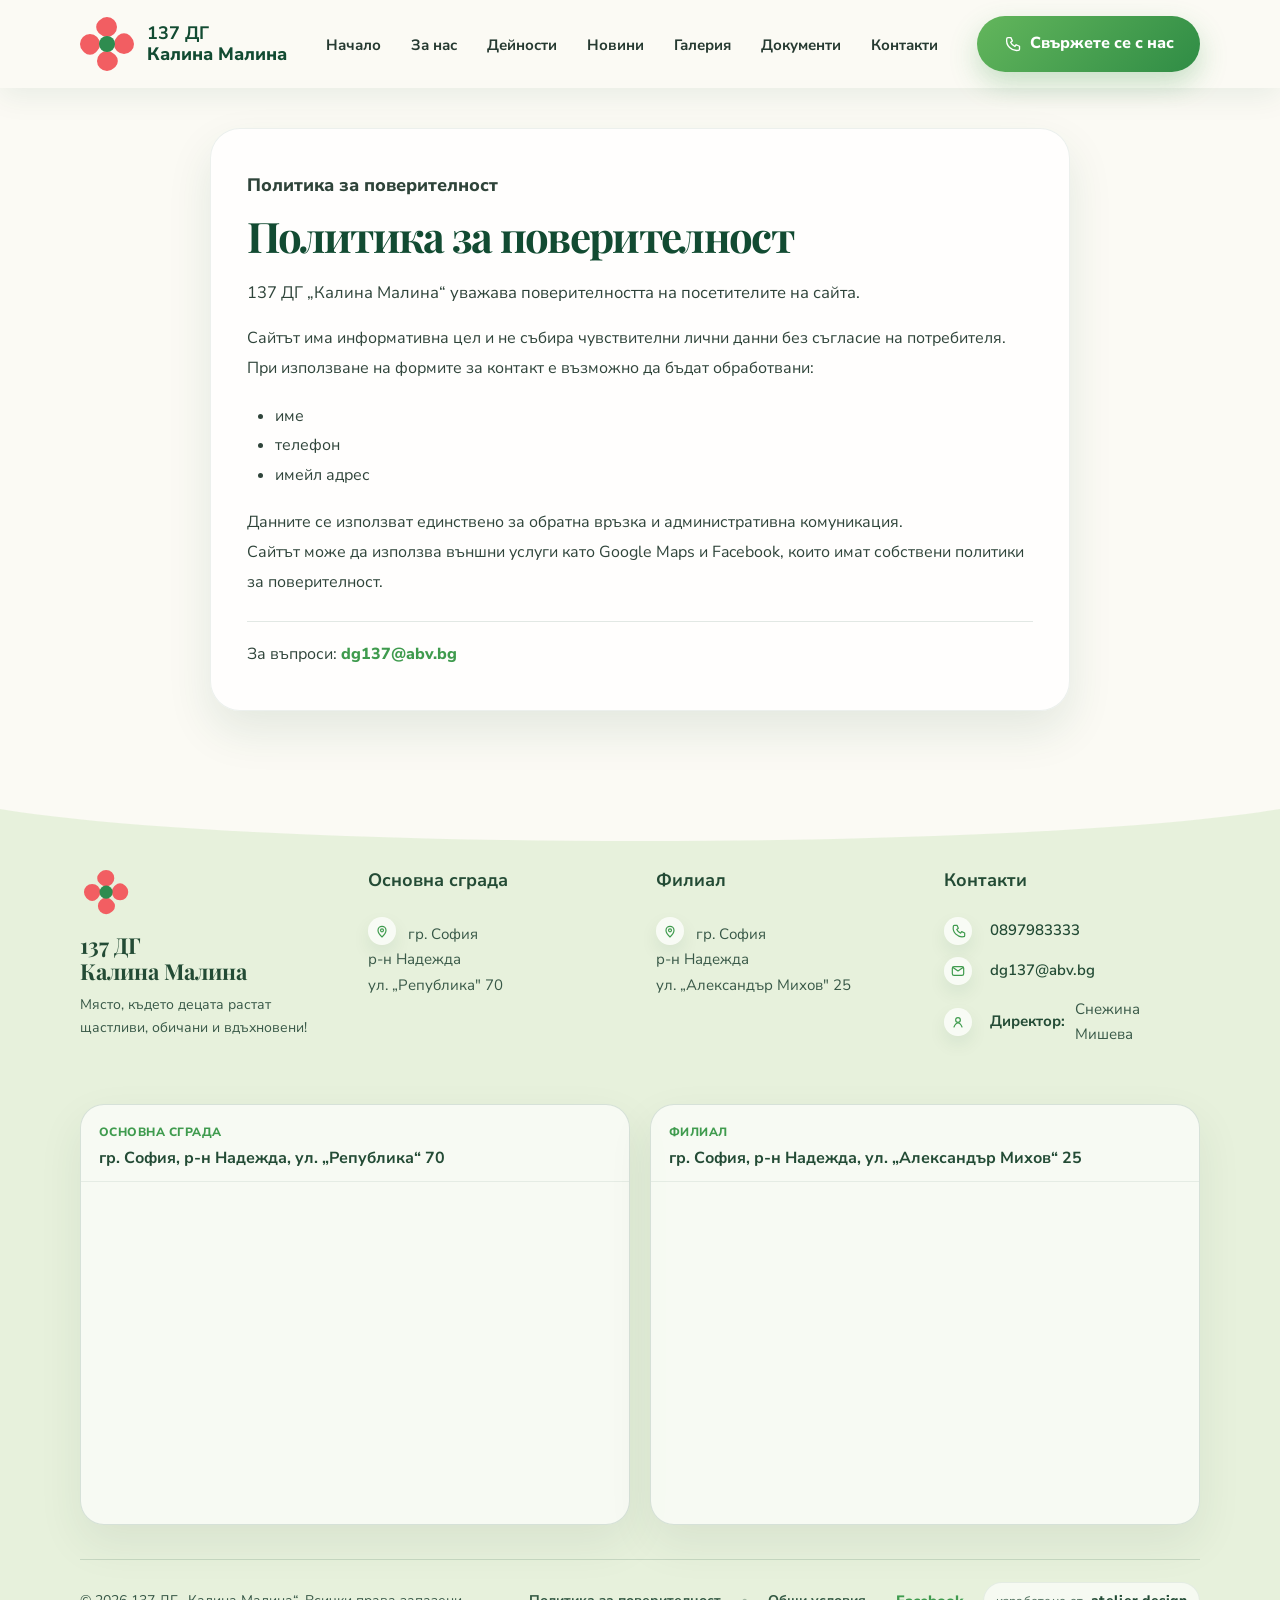
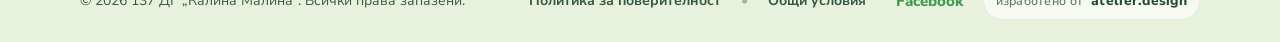
<file: privacy.html>
<!DOCTYPE html>
<html lang="bg">
<head>
  <meta charset="UTF-8" />
  <meta name="viewport" content="width=device-width, initial-scale=1.0" />
  <title>Политика за поверителност | 137 ДГ „Калина Малина“</title>
  <meta name="description" content="Политика за поверителност на 137 ДГ „Калина Малина“." />
  <link rel="preconnect" href="https://fonts.googleapis.com">
  <link rel="preconnect" href="https://fonts.gstatic.com" crossorigin>
  <link href="https://fonts.googleapis.com/css2?family=Playfair+Display:wght@600;700&family=Nunito+Sans:wght@400;600;700;800&display=swap" rel="stylesheet">
  <link rel="stylesheet" href="style.css" />
</head>
<body>
  <header class="site-header">
    <div class="container nav-wrap">
      <a href="index.html" class="brand" aria-label="137 ДГ Калина Малина">
        <span class="flower-logo" aria-hidden="true">
          <span></span><span></span><span></span><span></span><span></span>
        </span>
        <span class="brand-text"><strong>137 ДГ</strong><em>Калина Малина</em></span>
      </a>

      <button class="menu-toggle" aria-label="Отвори меню" aria-expanded="false">
        <span></span><span></span><span></span>
      </button>

      <nav class="main-nav" aria-label="Основна навигация">
        <a href="index.html#home">Начало</a>
        <a href="index.html#about">За нас</a>
        <a href="index.html#activities">Дейности</a>
        <a href="index.html#news">Новини</a>
        <a href="index.html#gallery">Галерия</a>
        <a href="index.html#documents">Документи</a>
        <a href="index.html#contacts">Контакти</a>
      </nav>

      <a class="header-cta" href="index.html#contacts">
        <span class="header-cta-icon" aria-hidden="true">
          <svg viewBox="0 0 24 24" role="presentation">
            <path d="M6.5 3.5h4l2 4.5-2.3 1.6a11 11 0 0 0 5.7 5.7l1.6-2.3 4.5 2v4a1.5 1.5 0 0 1-1.5 1.5A13.5 13.5 0 0 1 5 5a1.5 1.5 0 0 1 1.5-1.5Z"/>
          </svg>
        </span>
        Свържете се с нас
      </a>
    </div>
  </header>

  <main>
    <section class="section legal-page">
      <div class="container legal-shell">
        <p class="eyebrow">Политика за поверителност</p>
        <h1>Политика за поверителност</h1>
        <p class="legal-intro">137 ДГ „Калина Малина“ уважава поверителността на посетителите на сайта.</p>
        <p>Сайтът има информативна цел и не събира чувствителни лични данни без съгласие на потребителя.</p>
        <p>При използване на формите за контакт е възможно да бъдат обработвани:</p>
        <ul>
          <li>име</li>
          <li>телефон</li>
          <li>имейл адрес</li>
        </ul>
        <p>Данните се използват единствено за обратна връзка и административна комуникация.</p>
        <p>Сайтът може да използва външни услуги като Google Maps и Facebook, които имат собствени политики за поверителност.</p>
        <p class="legal-note">За въпроси: <a class="mail-link" href="mailto:dg137@abv.bg">dg137@abv.bg</a></p>
      </div>
    </section>
  </main>

  <section id="contacts" class="contact-footer">
    <div class="wave" aria-hidden="true"></div>
    <div class="container contact-grid">
      <div class="footer-section footer-brand">
        <span class="flower-logo small" aria-hidden="true"><span></span><span></span><span></span><span></span><span></span></span>
        <div>
          <h3>137 ДГ<br>Калина Малина</h3>
          <p>Място, където децата растат щастливи, обичани и вдъхновени!</p>
        </div>
      </div>

      <div class="footer-section">
        <h3>Основна сграда</h3>
        <p><span class="contact-icon icon-location" aria-hidden="true"><svg viewBox="0 0 24 24" role="presentation"><path d="M12 21s-6-5.1-6-10a6 6 0 1 1 12 0c0 4.9-6 10-6 10Z"/><circle cx="12" cy="11" r="2.2"/></svg></span> гр. София<br>р-н Надежда<br>ул. „Република" 70</p>
      </div>

      <div class="footer-section">
        <h3>Филиал</h3>
        <p><span class="contact-icon icon-location" aria-hidden="true"><svg viewBox="0 0 24 24" role="presentation"><path d="M12 21s-6-5.1-6-10a6 6 0 1 1 12 0c0 4.9-6 10-6 10Z"/><circle cx="12" cy="11" r="2.2"/></svg></span> гр. София<br>р-н Надежда<br>ул. „Александър Михов" 25</p>
      </div>

      <div class="footer-section">
        <h3>Контакти</h3>
        <div class="contact-links">
          <p><span class="contact-icon" aria-hidden="true"><svg viewBox="0 0 24 24" role="presentation"><path d="M6.5 3.5h4l2 4.5-2.3 1.6a11 11 0 0 0 5.7 5.7l1.6-2.3 4.5 2v4a1.5 1.5 0 0 1-1.5 1.5A13.5 13.5 0 0 1 5 5a1.5 1.5 0 0 1 1.5-1.5Z"/></svg></span><a href="tel:0897983333">0897983333</a></p>
          <p><span class="contact-icon" aria-hidden="true"><svg viewBox="0 0 24 24" role="presentation"><rect x="3.5" y="5.5" width="17" height="13" rx="2.5"/><path d="m5 7 7 5 7-5"/></svg></span><a href="mailto:dg137@abv.bg">dg137@abv.bg</a></p>
          <p><span class="contact-icon" aria-hidden="true"><svg viewBox="0 0 24 24" role="presentation"><circle cx="12" cy="9" r="3.5"/><path d="M6 19.5c1.5-4 4.5-6 6-6s4.5 2 6 6"/></svg></span><strong>Директор:</strong> Снежина Мишева</p>
        </div>
      </div>
    </div>

    <div class="container map-shell">
      <div class="map-cards-grid">
        <article class="map-card">
          <div class="map-card-copy">
            <p class="map-card-label">Основна сграда</p>
            <h3>гр. София, р-н Надежда, ул. „Република“ 70</h3>
          </div>
          <div class="map-frame">
            <iframe
              title="Google карта на основната сграда"
              src="https://www.google.com/maps?q=гр.+София,+р-н+Надежда,+ул.+Република+70&z=15&output=embed"
              loading="lazy"
              referrerpolicy="no-referrer-when-downgrade"
              allowfullscreen>
            </iframe>
          </div>
        </article>

        <article class="map-card">
          <div class="map-card-copy">
            <p class="map-card-label">Филиал</p>
            <h3>гр. София, р-н Надежда, ул. „Александър Михов“ 25</h3>
          </div>
          <div class="map-frame">
            <iframe
              title="Google карта на филиала"
              src="https://www.google.com/maps?q=гр.+София,+р-н+Надежда,+ул.+Александър+Михов+25&z=15&output=embed"
              loading="lazy"
              referrerpolicy="no-referrer-when-downgrade"
              allowfullscreen>
            </iframe>
          </div>
        </article>
      </div>
    </div>

    <footer class="container footer-bottom">
      <div class="footer-bottom-copy">
        <p>© 2026 137 ДГ „Калина Малина“. Всички права запазени.</p>
      </div>
      <div class="footer-bottom-right">
        <div class="footer-legal-links">
          <a href="privacy.html" class="footer-legal-link">Политика за поверителност</a>
          <span class="footer-legal-divider">•</span>
          <a href="terms.html" class="footer-legal-link">Общи условия</a>
        </div>
        <div class="socials">
          <a href="https://www.facebook.com/odz137kalinamalina" aria-label="Facebook" target="_blank" rel="noopener noreferrer" class="facebook-link">Facebook</a>
        </div>
        <a href="https://atelierv.design" target="_blank" rel="noopener noreferrer" class="footer-credit"><span class="footer-credit-label">изработено от</span><span class="footer-credit-brand">atelier.design</span></a>
      </div>
    </footer>
  </section>
</body>
</html>
</file>
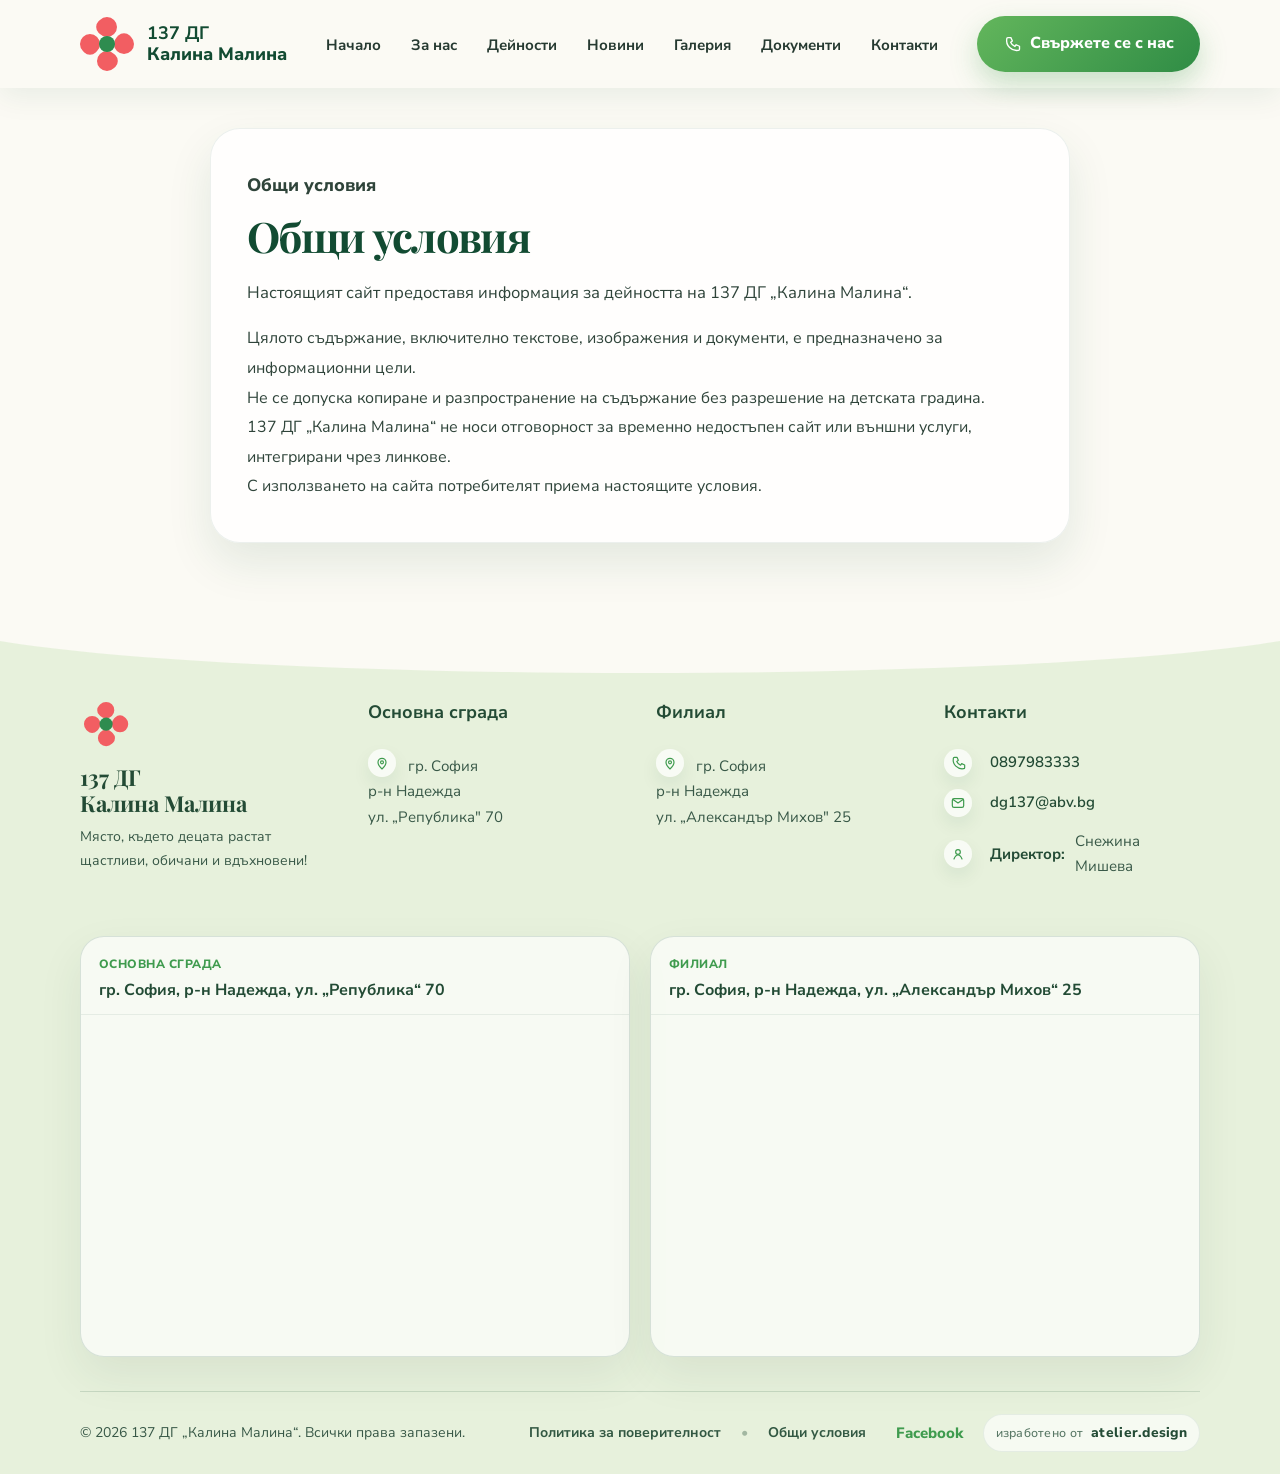
<file: terms.html>
<!DOCTYPE html>
<html lang="bg">
<head>
  <meta charset="UTF-8" />
  <meta name="viewport" content="width=device-width, initial-scale=1.0" />
  <title>Общи условия | 137 ДГ „Калина Малина“</title>
  <meta name="description" content="Общи условия на 137 ДГ „Калина Малина“." />
  <link rel="preconnect" href="https://fonts.googleapis.com">
  <link rel="preconnect" href="https://fonts.gstatic.com" crossorigin>
  <link href="https://fonts.googleapis.com/css2?family=Playfair+Display:wght@600;700&family=Nunito+Sans:wght@400;600;700;800&display=swap" rel="stylesheet">
  <link rel="stylesheet" href="style.css" />
</head>
<body>
  <header class="site-header">
    <div class="container nav-wrap">
      <a href="index.html" class="brand" aria-label="137 ДГ Калина Малина">
        <span class="flower-logo" aria-hidden="true">
          <span></span><span></span><span></span><span></span><span></span>
        </span>
        <span class="brand-text"><strong>137 ДГ</strong><em>Калина Малина</em></span>
      </a>

      <button class="menu-toggle" aria-label="Отвори меню" aria-expanded="false">
        <span></span><span></span><span></span>
      </button>

      <nav class="main-nav" aria-label="Основна навигация">
        <a href="index.html#home">Начало</a>
        <a href="index.html#about">За нас</a>
        <a href="index.html#activities">Дейности</a>
        <a href="index.html#news">Новини</a>
        <a href="index.html#gallery">Галерия</a>
        <a href="index.html#documents">Документи</a>
        <a href="index.html#contacts">Контакти</a>
      </nav>

      <a class="header-cta" href="index.html#contacts">
        <span class="header-cta-icon" aria-hidden="true">
          <svg viewBox="0 0 24 24" role="presentation">
            <path d="M6.5 3.5h4l2 4.5-2.3 1.6a11 11 0 0 0 5.7 5.7l1.6-2.3 4.5 2v4a1.5 1.5 0 0 1-1.5 1.5A13.5 13.5 0 0 1 5 5a1.5 1.5 0 0 1 1.5-1.5Z"/>
          </svg>
        </span>
        Свържете се с нас
      </a>
    </div>
  </header>

  <main>
    <section class="section legal-page">
      <div class="container legal-shell">
        <p class="eyebrow">Общи условия</p>
        <h1>Общи условия</h1>
        <p class="legal-intro">Настоящият сайт предоставя информация за дейността на 137 ДГ „Калина Малина“.</p>
        <p>Цялото съдържание, включително текстове, изображения и документи, е предназначено за информационни цели.</p>
        <p>Не се допуска копиране и разпространение на съдържание без разрешение на детската градина.</p>
        <p>137 ДГ „Калина Малина“ не носи отговорност за временно недостъпен сайт или външни услуги, интегрирани чрез линкове.</p>
        <p>С използването на сайта потребителят приема настоящите условия.</p>
      </div>
    </section>
  </main>

  <section id="contacts" class="contact-footer">
    <div class="wave" aria-hidden="true"></div>
    <div class="container contact-grid">
      <div class="footer-section footer-brand">
        <span class="flower-logo small" aria-hidden="true"><span></span><span></span><span></span><span></span><span></span></span>
        <div>
          <h3>137 ДГ<br>Калина Малина</h3>
          <p>Място, където децата растат щастливи, обичани и вдъхновени!</p>
        </div>
      </div>

      <div class="footer-section">
        <h3>Основна сграда</h3>
        <p><span class="contact-icon icon-location" aria-hidden="true"><svg viewBox="0 0 24 24" role="presentation"><path d="M12 21s-6-5.1-6-10a6 6 0 1 1 12 0c0 4.9-6 10-6 10Z"/><circle cx="12" cy="11" r="2.2"/></svg></span> гр. София<br>р-н Надежда<br>ул. „Република" 70</p>
      </div>

      <div class="footer-section">
        <h3>Филиал</h3>
        <p><span class="contact-icon icon-location" aria-hidden="true"><svg viewBox="0 0 24 24" role="presentation"><path d="M12 21s-6-5.1-6-10a6 6 0 1 1 12 0c0 4.9-6 10-6 10Z"/><circle cx="12" cy="11" r="2.2"/></svg></span> гр. София<br>р-н Надежда<br>ул. „Александър Михов" 25</p>
      </div>

      <div class="footer-section">
        <h3>Контакти</h3>
        <div class="contact-links">
          <p><span class="contact-icon" aria-hidden="true"><svg viewBox="0 0 24 24" role="presentation"><path d="M6.5 3.5h4l2 4.5-2.3 1.6a11 11 0 0 0 5.7 5.7l1.6-2.3 4.5 2v4a1.5 1.5 0 0 1-1.5 1.5A13.5 13.5 0 0 1 5 5a1.5 1.5 0 0 1 1.5-1.5Z"/></svg></span><a href="tel:0897983333">0897983333</a></p>
          <p><span class="contact-icon" aria-hidden="true"><svg viewBox="0 0 24 24" role="presentation"><rect x="3.5" y="5.5" width="17" height="13" rx="2.5"/><path d="m5 7 7 5 7-5"/></svg></span><a href="mailto:dg137@abv.bg">dg137@abv.bg</a></p>
          <p><span class="contact-icon" aria-hidden="true"><svg viewBox="0 0 24 24" role="presentation"><circle cx="12" cy="9" r="3.5"/><path d="M6 19.5c1.5-4 4.5-6 6-6s4.5 2 6 6"/></svg></span><strong>Директор:</strong> Снежина Мишева</p>
        </div>
      </div>
    </div>

    <div class="container map-shell">
      <div class="map-cards-grid">
        <article class="map-card">
          <div class="map-card-copy">
            <p class="map-card-label">Основна сграда</p>
            <h3>гр. София, р-н Надежда, ул. „Република“ 70</h3>
          </div>
          <div class="map-frame">
            <iframe
              title="Google карта на основната сграда"
              src="https://www.google.com/maps?q=гр.+София,+р-н+Надежда,+ул.+Република+70&z=15&output=embed"
              loading="lazy"
              referrerpolicy="no-referrer-when-downgrade"
              allowfullscreen>
            </iframe>
          </div>
        </article>

        <article class="map-card">
          <div class="map-card-copy">
            <p class="map-card-label">Филиал</p>
            <h3>гр. София, р-н Надежда, ул. „Александър Михов“ 25</h3>
          </div>
          <div class="map-frame">
            <iframe
              title="Google карта на филиала"
              src="https://www.google.com/maps?q=гр.+София,+р-н+Надежда,+ул.+Александър+Михов+25&z=15&output=embed"
              loading="lazy"
              referrerpolicy="no-referrer-when-downgrade"
              allowfullscreen>
            </iframe>
          </div>
        </article>
      </div>
    </div>

    <footer class="container footer-bottom">
      <div class="footer-bottom-copy">
        <p>© 2026 137 ДГ „Калина Малина“. Всички права запазени.</p>
      </div>
      <div class="footer-bottom-right">
        <div class="footer-legal-links">
          <a href="privacy.html" class="footer-legal-link">Политика за поверителност</a>
          <span class="footer-legal-divider">•</span>
          <a href="terms.html" class="footer-legal-link">Общи условия</a>
        </div>
        <div class="socials">
          <a href="https://www.facebook.com/odz137kalinamalina" aria-label="Facebook" target="_blank" rel="noopener noreferrer" class="facebook-link">Facebook</a>
        </div>
        <a href="https://atelierv.design" target="_blank" rel="noopener noreferrer" class="footer-credit"><span class="footer-credit-label">изработено от</span><span class="footer-credit-brand">atelier.design</span></a>
      </div>
    </footer>
  </section>
</body>
</html>
</file>
<file: style.css>
:root{
  --cream:#fbfaf4;
  --cream-2:#f4f0e5;
  --green:#124b32;
  --green-2:#3f9b4e;
  --soft-green:#e8f2df;
  --pink:#ff7d86;
  --yellow:#f5c84b;
  --blue:#80c8e9;
  --text:#21342b;
  --muted:#5f6f65;
  --white:#fff;
  --shadow:0 18px 45px rgba(23,67,43,.10);
  --radius:28px;
}

*{box-sizing:border-box;margin:0;padding:0}
html{scroll-behavior:smooth}
body{
  position:relative;
  font-family:"Nunito Sans",Arial,sans-serif;
  background:var(--cream);
  color:var(--text);
  line-height:1.6;
  overflow-x:hidden;
}

main{
  position:relative;
  z-index:1;
}

.site-decorations{
  position:absolute;
  inset:0;
  pointer-events:none;
  overflow:hidden;
  z-index:0;
}

.decor-element{
  position:absolute;
  display:block;
  width:76px;
  height:76px;
  border-radius:999px;
  opacity:0.9;
  filter:drop-shadow(0 14px 28px rgba(18,75,50,.10));
  will-change: transform;
}

.decor-element svg{
  width:100%;
  height:100%;
  display:block;
}

.float-a{animation:siteFloat 11s ease-in-out infinite alternate;}
.float-b{animation:siteFloat 13s ease-in-out infinite alternate;}
.float-c{animation:siteFloat 16s ease-in-out infinite alternate;}
.float-d{animation:siteFloat 12s ease-in-out infinite alternate;}
.float-e{animation:siteFloat 14s ease-in-out infinite alternate;}
.float-f{animation:siteFloat 10s ease-in-out infinite alternate;}
.float-g{animation:siteFloat 15s ease-in-out infinite alternate;}
.float-h{animation:siteFloat 13s ease-in-out infinite alternate;}
.float-i{animation:siteFloat 12s ease-in-out infinite alternate;}
.float-j{animation:sectionFloat 14s ease-in-out infinite alternate;}
.float-k{animation:sectionFloat 12s ease-in-out infinite alternate;}
.float-l{animation:sectionFloat 16s ease-in-out infinite alternate;}
.float-m{animation:sectionFloat 13s ease-in-out infinite alternate;}
.float-n{animation:sectionFloat 11s ease-in-out infinite alternate;}
.float-o{animation:sectionFloat 15s ease-in-out infinite alternate;}
.float-p{animation:sectionFloat 10s ease-in-out infinite alternate;}
.float-q{animation:sectionFloat 17s ease-in-out infinite alternate;}
.float-r{animation:sectionFloat 13s ease-in-out infinite alternate;}

@keyframes siteFloat {
  0% { transform: translateY(0) scale(1); }
  100% { transform: translateY(-12px) scale(1.02); }
}

@keyframes sectionFloat {
  0% { transform: translateY(0) scale(1); }
  100% { transform: translateY(-10px) scale(1.015); }
}
a{text-decoration:none;color:inherit}
img{max-width:100%;display:block}
.container{width:min(1120px,calc(100% - 48px));margin:0 auto}
.section{padding:78px 0;position:relative;overflow:hidden}

.section-decorations{
  position:absolute;
  inset:0;
  pointer-events:none;
  z-index:0;
}

.section-decorations .decor-element{
  opacity:.7;
  filter:drop-shadow(0 12px 22px rgba(18,75,50,.08));
}

.section .container{
  position:relative;
  z-index:1;
}

.site-header{
  position:sticky;
  top:0;
  z-index:30;
  background:rgba(251,250,244,.88);
  backdrop-filter:blur(18px);
  box-shadow:0 8px 30px rgba(18,75,50,.08);
}
.nav-wrap{
  height:88px;
  display:flex;
  align-items:center;
  justify-content:space-between;
  gap:24px;
}
.brand{display:flex;align-items:center;gap:13px;font-weight:800;color:var(--green)}
.brand-text{display:flex;flex-direction:column;line-height:1.15;font-size:18px}
.brand-text em{font-style:normal;font-size:18px}
.flower-logo{width:54px;height:54px;position:relative;display:inline-block}
.flower-logo span{position:absolute;width:20px;height:20px;border-radius:50% 50% 50% 8px;background:#f25e62;left:17px;top:17px;transform-origin:10px 10px}
.flower-logo span:nth-child(1){transform:translateY(-17px) rotate(45deg)}
.flower-logo span:nth-child(2){transform:translateX(17px) rotate(135deg)}
.flower-logo span:nth-child(3){transform:translateY(17px) rotate(225deg)}
.flower-logo span:nth-child(4){transform:translateX(-17px) rotate(315deg)}
.flower-logo span:nth-child(5){background:#2e8c4f;border-radius:50%;width:16px;height:16px;left:19px;top:19px}
.flower-logo.small{width:44px;height:44px;transform:scale(.82)}

.main-nav{display:flex;align-items:center;gap:30px;font-weight:700;font-size:15px}
.main-nav a{padding:32px 0 28px;border-bottom:3px solid transparent;color:#263a31}
.main-nav a:hover,.main-nav a.active{color:var(--green-2);border-color:var(--green-2)}
.header-cta,.primary-btn{
  display:inline-flex;align-items:center;gap:9px;border-radius:999px;
  background:linear-gradient(135deg,#63b65c,#2f8c45);
  color:white;font-weight:800;padding:15px 26px;box-shadow:0 12px 28px rgba(63,155,78,.28);
  white-space:nowrap;
}
.header-cta{flex-shrink:0}
.header-cta-icon{
  display:inline-flex;
  align-items:center;
  justify-content:center;
  width:18px;
  height:18px;
}
.header-cta-icon svg{
  width:100%;
  height:100%;
  display:block;
  stroke:currentColor;
  fill:none;
  stroke-width:1.8;
  stroke-linecap:round;
  stroke-linejoin:round;
}
.menu-toggle{display:none;background:none;border:0;width:42px}
.menu-toggle span{display:block;height:3px;background:var(--green);margin:7px 0;border-radius:4px}

.hero{
  position: relative;
  overflow: visible;
}
.hero-bg-layers {
  position: absolute;
  inset: 0;
  width: 100vw;
  min-width: 100vw;
  height: 100%;
  pointer-events: none;
  z-index: 0;
}
.hero-bg-blob {
  position: absolute;
  left: 50%;
  transform: translateX(-50%);
  opacity: 0.85;
  filter: blur(0.5px) drop-shadow(0 18px 60px rgba(18,75,50,.10));
}
.hero-bg-blob1 {
  top: -120px;
  width: 1200px;
  opacity: 0.7;
  animation: heroBlob1 22s ease-in-out infinite alternate;
}
.hero-bg-blob2 {
  top: 80px;
  width: 700px;
  opacity: 0.5;
  animation: heroBlob2 28s ease-in-out infinite alternate;
}
.hero-bg-blob3 {
  top: 220px;
  width: 420px;
  opacity: 0.4;
  animation: heroBlob3 32s ease-in-out infinite alternate;
}
.hero-float {
  position: absolute;
  z-index: 1;
  opacity: 0.92;
  filter: drop-shadow(0 8px 24px rgba(18,75,50,.10));
  animation: heroFloat 18s ease-in-out infinite alternate;
}
.hero-float.berry { animation-delay: 0s; }
.hero-float.leaf { animation-delay: 3s; }
.hero-float.heart { animation-delay: 6s; }
.hero-float.flower { animation-delay: 9s; }
@keyframes heroBlob1 {
  0% { transform: translateX(-50%) scale(1); }
  100% { transform: translateX(-50%) scale(1.04) translateY(18px); }
}
@keyframes heroBlob2 {
  0% { transform: translateX(-50%) scale(1); }
  100% { transform: translateX(-50%) scale(1.07) translateY(12px); }
}
@keyframes heroBlob3 {
  0% { transform: translateX(-50%) scale(1); }
  100% { transform: translateX(-50%) scale(1.12) translateY(-10px); }
}
@keyframes heroFloat {
  0% { transform: translateY(0) scale(1); }
  100% { transform: translateY(-18px) scale(1.04); }
}
.hero .container.hero-grid {
  position: relative;
  z-index: 2;
}

.hero-grid{display:grid;grid-template-columns:1fr 1.15fr;align-items:center;gap:44px;min-height:560px}
.hero-copy{position:relative}
.eyebrow{font-weight:800;color:var(--pink);font-size:26px;margin-bottom:12px}
h1,h2{font-family:"Playfair Display",Georgia,serif;color:var(--green);line-height:1.08}
h1{font-size:clamp(54px,8vw,90px);letter-spacing:-.04em;margin-bottom:20px}
h2{font-size:clamp(34px,4vw,50px)}
.hero-text{font-size:22px;max-width:560px;color:#2f443a;margin-bottom:28px}
.decor{position:absolute;z-index:-1;filter:drop-shadow(0 16px 30px rgba(18,75,50,.12))}
.decor svg{width:100%;height:100%;display:block}
.sun{top:-20px;right:140px;width:72px;height:72px}
.cloud{top:72px;right:20px;width:88px;height:56px}
.hero-badges{display:grid;grid-template-columns:repeat(3,1fr);gap:26px;max-width:620px;margin-top:34px}
.hero-badge-card{
  display:flex;
  flex-direction:column;
  align-items:center;
  gap:12px;
  text-align:center;
  font-weight:700;
  font-size:13px;
}
.hero-badge-visual{
  position:relative;
  width:96px;
  height:96px;
  border-radius:28px;
  border:1px solid rgba(18,75,50,.08);
  box-shadow:0 18px 40px rgba(18,75,50,.12);
  display:grid;
  place-items:center;
  overflow:hidden;
  animation:badgeFloat 6s ease-in-out infinite alternate;
}
.hero-badge-visual::before{
  content:"";
  position:absolute;
  inset:14px 14px auto auto;
  width:44px;
  height:44px;
  border-radius:999px;
  background:rgba(255,255,255,.55);
}
.hero-badge-visual.pink{
  background:linear-gradient(180deg,#fff8fa,#ffe8ed);
}
.hero-badge-visual.green{
  background:linear-gradient(180deg,#f7fff8,#e8f3dc);
}
.hero-badge-visual.yellow{
  background:linear-gradient(180deg,#fffdf5,#fff1c7);
}
.hero-badge-visual svg{
  width:78px;
  height:78px;
  display:block;
  position:relative;
  z-index:1;
}
@keyframes badgeFloat {
  0% { transform: translateY(0) rotate(-0.5deg); }
  100% { transform: translateY(-8px) rotate(0.5deg); }
}

.hero-media{position:relative}
.blob-shape{
  height:540px;
  border-radius:36% 64% 56% 44% / 42% 24% 76% 58%;
  overflow:hidden;
  background:
    radial-gradient(circle at 30% 25%,rgba(255,255,255,.8),transparent 22%),
    linear-gradient(135deg,#d5edd6,#fff0d8 55%,#e0f2d2);
  box-shadow:var(--shadow);
}
.blob-shape img{width:100%;height:100%;object-fit:cover}
.blob-shape.placeholder:after{
  content:"Снимка на детската градина";
  height:100%;display:grid;place-items:center;color:#52715f;font-weight:800;font-size:22px
}
.leaf{position:absolute;font-size:42px;background:rgba(232,242,223,.78);border-radius:48% 52% 44% 56%;padding:20px}
.leaf.one{right:5%;bottom:-20px}
.leaf.two{right:-15px;bottom:50px}
.leaf.three{left:40px;bottom:10px;background:transparent}

.centered{text-align:center}
.section-heading{margin-bottom:38px}
.heart-line{display:inline-flex;align-items:center;justify-content:center;width:34px;height:34px;margin-top:8px;position:relative;vertical-align:middle}
.heart-line svg{width:100%;height:100%;display:block;filter:drop-shadow(0 8px 18px rgba(242,94,129,.2))}
.heart-line:before,.heart-line:after{content:"";position:absolute;top:50%;width:42px;height:2px;background:#ffd0d2}
.heart-line:before{right:34px}.heart-line:after{left:34px}

.cards-grid{display:grid;grid-template-columns:repeat(4,minmax(0,1fr));gap:20px}
.feature-grid{display:grid;grid-template-columns:repeat(4,1fr);gap:20px}
.daily-card,.feature-grid article,.doc-card{
  background:rgba(255,255,255,.76);
  border:1px solid rgba(18,75,50,.08);
  border-radius:22px;
  padding:34px 24px;
  box-shadow:0 16px 40px rgba(18,75,50,.08);
  transition:.25s ease;
}
.daily-card:hover,.feature-grid article:hover,.doc-card:hover{transform:translateY(-6px);box-shadow:0 24px 55px rgba(18,75,50,.13)}
.daily-card{text-align:center}
.daily-card h3,.feature-grid h3,.doc-card h3{color:var(--green);font-size:18px;margin:16px 0 10px}
.daily-card p,.feature-grid p,.doc-card p{color:var(--muted)}
.icon{width:78px;height:78px;border-radius:50%;display:grid;place-items:center;margin:0 auto 18px;position:relative;overflow:hidden;box-shadow:0 18px 34px rgba(18,75,50,.12);transition:transform .25s ease, box-shadow .25s ease}
.icon::before{content:"";position:absolute;inset:10px 10px auto auto;width:28px;height:28px;border-radius:50%;background:rgba(255,255,255,.55)}
.icon svg{width:34px;height:34px;display:block;z-index:1;filter:drop-shadow(0 10px 18px rgba(18,75,50,.12))}
.daily-card:hover .icon{transform:translateY(-2px)}
.pink{background:linear-gradient(180deg,#fff7f8,#ffe7ea);color:#b54662}
.green{background:linear-gradient(180deg,#f6fff3,#e3f2dc);color:#2f7d49}
.yellow{background:linear-gradient(180deg,#fffdf4,#fff0c7);color:#9c6a13}
.blue{background:linear-gradient(180deg,#f4fbff,#dff1ff);color:#1a6f8f}

.section-row{display:flex;align-items:center;justify-content:space-between;margin-bottom:28px;gap:20px}
.outline-btn{display:inline-flex;align-items:center;gap:9px;border:1.5px solid rgba(18,75,50,.28);border-radius:999px;color:var(--green);font-weight:800;padding:12px 20px;background:white}
.outline-btn:hover{background:var(--soft-green)}
.gallery-grid{display:grid;grid-template-columns:repeat(4,1fr);gap:18px}
.gallery-grid figure{height:190px;border-radius:18px;overflow:hidden;background:linear-gradient(135deg,#e8f2df,#fff0d8);box-shadow:var(--shadow)}
.gallery-grid img{width:100%;height:100%;object-fit:cover;transition:.35s ease;cursor:zoom-in}
.gallery-grid figure:hover img{transform:scale(1.08)}
.image-placeholder:after{content:"Снимка";height:100%;display:grid;place-items:center;color:#50705d;font-weight:800}

.gallery-lightbox{
  position:fixed;
  inset:0;
  display:none;
  align-items:center;
  justify-content:center;
  padding:16px;
  z-index:50;
}

.gallery-lightbox.is-open{
  display:flex;
}

.gallery-lightbox__backdrop{
  position:absolute;
  inset:0;
  background:rgba(11,22,16,.8);
  backdrop-filter:blur(3px);
}

.gallery-lightbox__dialog{
  position:relative;
  z-index:1;
  width:min(100%, 1100px);
  max-height:calc(100vh - 32px);
  display:flex;
  align-items:center;
  justify-content:center;
}

.gallery-lightbox__image{
  width:100%;
  height:min(84vh, 720px);
  object-fit:contain;
  border-radius:24px;
  background:rgba(255,255,255,0.02);
  box-shadow:0 30px 90px rgba(0,0,0,.35);
}

.gallery-lightbox__close{
  position:absolute;
  top:12px;
  right:12px;
  width:44px;
  height:44px;
  border:0;
  border-radius:999px;
  background:rgba(255,255,255,.92);
  color:var(--green);
  font-size:28px;
  line-height:1;
  cursor:pointer;
  box-shadow:0 12px 30px rgba(0,0,0,.2);
}

body.gallery-lightbox-open{
  overflow:hidden;
}

@media (max-width:620px){
  .gallery-grid{grid-template-columns:1fr}
  .gallery-lightbox{padding:12px}
  .gallery-lightbox__image{height:72vh;border-radius:18px}
  .gallery-lightbox__close{top:8px;right:8px;width:40px;height:40px;font-size:24px}
}

/* NEWS SECTION */
.news-grid{
  display:grid;
  grid-template-columns:repeat(3, minmax(0, 1fr));
  gap:28px;
  align-items:stretch;
}

.news-state{
  grid-column:1 / -1;
  padding:28px 24px;
  border-radius:24px;
  text-align:center;
  color:#385847;
  background:rgba(255,255,255,.82);
  border:1px solid rgba(18,75,50,.08);
  box-shadow:0 18px 45px rgba(35,65,47,.08);
  font-weight:700;
}

.news-loading-state{
  background:linear-gradient(135deg, rgba(255,255,255,.9), rgba(255,245,236,.92));
}

.news-error-state{
  color:#7a2b2b;
  background:rgba(255,243,243,.92);
  border-color:rgba(122,43,43,.16);
}

.news-card{
  background:rgba(255,255,255,.94);
  border-radius:28px;
  overflow:hidden;
  box-shadow:0 18px 40px rgba(18,75,50,.12);
  border:1px solid rgba(18,75,50,.08);
  transition:transform .25s ease, box-shadow .25s ease;
  display:flex;
  flex-direction:column;
}

.news-card:hover{
  transform:translateY(-8px);
  box-shadow:0 28px 60px rgba(18,75,50,.16);
}

.news-image{
  position:relative;
  min-height:220px;
  overflow:hidden;
  background:linear-gradient(135deg,#a8d5ba,#7ac587);
  flex:0 0 auto;
}

.news-image img{
  width:100%;
  height:100%;
  object-fit:cover;
  display:block;
}

.news-image--placeholder{
  display:grid;
  place-items:center;
  background:linear-gradient(135deg,#f7efe4,#f6f1e1 50%,#f6dfed 100%);
}

.news-placeholder-art{
  position:relative;
  width:100%;
  height:100%;
}

.news-placeholder-art::before,
.news-placeholder-art::after,
.news-placeholder-bubble,
.news-placeholder-leaf,
.news-placeholder-star{
  position:absolute;
  display:block;
  border-radius:999px;
}

.news-placeholder-art::before{
  content:"";
  inset:34px 40px auto auto;
  width:78px;
  height:78px;
  background:rgba(255,216,121,.38);
}

.news-placeholder-art::after{
  content:"";
  inset:auto auto 28px 24px;
  width:86px;
  height:86px;
  background:rgba(246,141,178,.22);
}

.news-placeholder-bubble{
  left:42px;
  top:50px;
  width:48px;
  height:48px;
  background:rgba(255,255,255,.78);
}

.news-placeholder-leaf{
  right:36px;
  bottom:30px;
  width:74px;
  height:42px;
  border-radius:60% 40% 60% 40%;
  background:rgba(127,195,138,.35);
  transform:rotate(-8deg);
}

.news-placeholder-star{
  right:54px;
  top:36px;
  width:30px;
  height:30px;
  background:rgba(255,248,216,.9);
  transform:rotate(16deg);
}

.news-content{
  padding:24px 24px 26px;
  flex:1;
  display:flex;
  flex-direction:column;
  gap:12px;
}

.news-date{
  font-size:13px;
  font-weight:800;
  color:var(--pink);
  text-transform:uppercase;
  letter-spacing:.05em;
}

.news-card h3{
  font-size:20px;
  color:var(--green);
  line-height:1.3;
}

.news-card p{
  font-size:15px;
  color:var(--muted);
  line-height:1.7;
  flex:1;
}

.news-card-footer{
  margin-top:auto;
  display:flex;
  align-items:center;
  justify-content:flex-start;
}

.read-more{
  color:var(--green-2);
  font-weight:700;
  font-size:14px;
  display:inline-flex;
  align-items:center;
  gap:6px;
  transition:color .25s ease, transform .25s ease;
}

.read-more:hover{color:var(--green);transform:translateX(4px)}

.read-more--disabled{
  color:rgba(35,75,53,.55);
  pointer-events:none;
}

.docs-grid{display:grid;grid-template-columns:repeat(4,1fr);gap:18px;margin-top:22px}
.doc-card{display:flex;gap:18px;align-items:flex-start;padding:26px 20px}
.pdf-icon{width:48px;height:58px;border-radius:10px;display:grid;place-items:center;color:white;font-size:25px;flex:0 0 auto}
.pdf-icon.green{background:#2f9a54}.pdf-icon.red{background:#f06d73}.pdf-icon.yellow{background:#f1b821}.pdf-icon.blue{background:#2e9adc}
.doc-card a{display:inline-block;margin-top:16px;color:#0f7d3a;font-weight:800}
.docs-btn{margin:28px auto 0;width:max-content}

.contact-footer{position:relative;background:#e7f1dc;padding-top:85px;color:var(--green);overflow:hidden}
.wave{position:absolute;top:-50px;left:-5%;width:110%;height:110px;background:var(--cream);border-radius:0 0 50% 50%}
.contact-grid{display:grid;grid-template-columns:repeat(4,1fr);gap:32px;position:relative;z-index:1;margin-bottom:44px}
.footer-section{display:flex;flex-direction:column;gap:14px}
.footer-section h3{
  font-size:18px;
  font-weight:700;
  color:#234b35;
  margin-bottom:8px;
}
.footer-section p{
  font-size:15px;
  color:#385847;
  line-height:1.7;
}
.footer-brand h3{
  font-family:"Playfair Display",Georgia,serif;
  font-size:22px;
  line-height:1.2;
}
.footer-brand p{
  color:#385847;
  font-size:14px;
}
.footer-brand .flower-logo{margin-bottom:8px}

.contact-icon{
  display:inline-flex;
  align-items:center;
  justify-content:center;
  width:28px;
  height:28px;
  border-radius:999px;
  background:rgba(255,255,255,.72);
  box-shadow:0 8px 18px rgba(18,75,50,.08);
  flex:0 0 auto;
  color:var(--green-2);
  margin-right:8px;
}
.contact-icon svg{
  width:16px;
  height:16px;
  display:block;
  stroke:currentColor;
  fill:none;
  stroke-width:1.8;
  stroke-linecap:round;
  stroke-linejoin:round;
}

.contact-links p{
  display:flex;
  align-items:center;
  gap:10px;
  margin-bottom:12px;
  min-width:0;
}
.contact-links a{
  color:#234b35;
  font-weight:600;
  transition:.2s ease;
  cursor:pointer;
}
.contact-links a:hover{
  color:var(--green-2);
  text-decoration:underline;
}
.contact-links strong{
  color:#234b35;
  font-weight:700;
  flex-shrink:0;
}
.director-line{
  display:flex;
  align-items:center;
  gap:10px;
  white-space:nowrap;
  width:100%;
}
.director-name{
  display:inline-block;
  white-space:nowrap;
  overflow:hidden;
  text-overflow:ellipsis;
  min-width:0;
}

.map-shell{margin-top:32px}
.map-cards-grid{
  display:grid;
  grid-template-columns:repeat(2, minmax(0, 1fr));
  gap:20px;
}
.map-card{
  background:rgba(255,255,255,.65);
  border:1px solid rgba(18,75,50,.14);
  border-radius:24px;
  box-shadow:0 18px 45px rgba(35,65,47,.08);
  overflow:hidden;
}
.map-card-copy{
  padding:18px 18px 12px;
}
.map-card-label{
  font-size:12px;
  font-weight:800;
  text-transform:uppercase;
  letter-spacing:0.04em;
  color:var(--green-2);
  margin-bottom:6px;
}
.map-card-copy h3{
  font-size:16px;
  line-height:1.35;
  color:#234b35;
}
.map-frame{
  overflow:hidden;
  aspect-ratio: 16 / 10;
  border-top:1px solid rgba(18,75,50,.08);
}
.map-frame iframe{
  width:100%;
  height:100%;
  border:0;
  display:block;
}
.footer-bottom{
  display:flex;
  justify-content:space-between;
  align-items:center;
  gap:18px;
  border-top:1px solid rgba(18,75,50,.15);
  padding:22px 0;
  margin-top:34px;
  font-size:14px;
}
.footer-bottom-copy p{
  color:#385847;
}
.footer-bottom-right{
  display:flex;
  align-items:center;
  gap:20px;
  flex-wrap:wrap;
  justify-content:flex-end;
}
.socials{display:flex;gap:16px;font-weight:900;font-size:20px}
.socials a{
  color:var(--green-2);
  transition:.2s ease;
  display:inline-flex;
  align-items:center;
  justify-content:center;
  min-width:40px;
  height:40px;
  background:transparent;
  border-radius:0;
  outline:none;
  box-shadow:none;
  font-size:15px;
}
.socials a.facebook-link{
  min-width:0;
  height:auto;
  padding:0;
  border-radius:0;
  background:transparent;
  box-shadow:none;
  font-weight:800;
}
.socials a:hover{
  color:var(--green);
  transform:translateY(-1px);
}
.footer-credit{
  display:inline-flex;
  align-items:center;
  gap:8px;
  color:rgba(35,75,53,0.9);
  font-size:13.5px;
  font-weight:600;
  letter-spacing:0.02em;
  padding:7px 12px;
  border-radius:999px;
  background:rgba(255,255,255,0.62);
  border:1px solid rgba(18,75,50,0.08);
  transition:color .2s ease, background .2s ease, transform .2s ease, border-color .2s ease;
}
.footer-credit-label{
  font-size:12.4px;
  font-weight:500;
  color:rgba(35,75,53,0.75);
}
.footer-credit-brand{
  font-size:13.8px;
  font-weight:800;
  color:rgba(35,75,53,1);
  letter-spacing:0.02em;
}
.footer-credit:hover{
  color:rgba(35,75,53,1);
  background:rgba(255,255,255,0.9);
  border-color:rgba(63,155,78,0.22);
  transform:translateY(-1px);
}

@media (max-width:980px){
  .menu-toggle{display:block}
  .main-nav{
    position:absolute;top:88px;left:24px;right:24px;background:white;border-radius:20px;
    flex-direction:column;align-items:flex-start;gap:0;padding:16px;box-shadow:var(--shadow);
    opacity:0;visibility:hidden;transform:translateY(-10px);transition:.25s ease
  }
  .main-nav.open{opacity:1;visibility:visible;transform:translateY(0)}
  .main-nav a{padding:13px 8px;width:100%;border-bottom:1px solid #edf2eb}
  .header-cta{display:none}
  .hero-grid{grid-template-columns:1fr}
  .hero-media{order:-1}.blob-shape{height:420px}
  .cards-grid,.feature-grid,.docs-grid,.gallery-grid,.news-grid{grid-template-columns:repeat(2,1fr)}
  .contact-grid{grid-template-columns:repeat(2,1fr)}
}
@media (max-width:620px){
  .container{width:min(100% - 24px,1120px)}
  .section{padding:58px 0}
  .nav-wrap{height:76px}
  .brand-text{font-size:15px}.brand-text em{font-size:15px}.flower-logo{width:42px;height:42px;transform:scale(.78)}
  .main-nav{top:76px;left:14px;right:14px}

  .hero{padding-top:18px}
  .hero-grid{gap:24px}
  .blob-shape{height:280px}
  .eyebrow{font-size:18px; margin-bottom:8px}
  h1{font-size:clamp(38px,10vw,46px); margin-bottom:14px}
  h2{font-size:30px}
  .hero-text{font-size:17px; line-height:1.65; margin-bottom:22px}

  .sun{width:56px;height:56px;top:-10px;right:86px}
  .cloud{width:72px;height:46px;top:56px;right:4px}

  .hero-badges{grid-template-columns:1fr; gap:14px; max-width:100%}
  .hero-badge-card{flex-direction:row; gap:14px; align-items:center; justify-content:flex-start; text-align:left}
  .hero-badge-visual{width:74px;height:74px; flex-shrink:0}
  .hero-badge-visual svg{width:62px;height:62px}
  .hero-badge-card p{font-size:14px; line-height:1.4}

  .section-heading{margin-bottom:24px}
  .section-row,.footer-bottom,.footer-bottom-right{align-items:flex-start;flex-direction:column}
  .section-row{gap:14px}
  .outline-btn{width:100%; justify-content:center}

  .cards-grid,.feature-grid,.docs-grid,.gallery-grid,.news-grid,.contact-grid,.map-cards-grid{grid-template-columns:1fr; gap:16px}
  .atelier-card{padding:22px 18px}
  .atelier-card h3{font-size:1.1rem}
  .atelier-card p{font-size:1rem}

  .gallery-grid figure{height:auto; aspect-ratio:4 / 3}

  .news-image{min-height:180px}
  .news-content{padding:20px 18px 22px; gap:10px}
  .news-card h3{font-size:18px}
  .news-card p{font-size:14.5px}

  .news-state{padding:22px 18px}

  .documents-grid{padding:0; gap:14px}
  .doc-tile{min-height:200px; padding:16px}
  .doc-icon{width:40px;height:42px}
  .doc-tile strong{font-size:15px}
  .doc-tile p{font-size:13px; margin:8px 0 12px}
  .doc-action{width:100%; justify-content:center}

  .contact-footer{padding-top:56px}
  .contact-grid{gap:20px}
  .footer-section{gap:12px}
  .footer-brand h3{font-size:20px}
  .contact-icon{width:26px;height:26px}
  .contact-links p{align-items:flex-start; flex-wrap:wrap}
  .director-line{white-space:normal; align-items:flex-start}
  .footer-bottom{padding:18px 0; gap:14px}
  .footer-bottom-right{gap:10px; width:100%}
  .footer-legal-links{display:grid; gap:6px}
  .footer-legal-divider{display:none}
  .footer-credit{width:100%; justify-content:flex-start}

  .section-decorations .decor-element{opacity:.3; transform:scale(.8)}
}

.legal-page {
  padding-top: 40px;
  padding-bottom: 70px;
}

.legal-shell {
  max-width: 860px;
  background: rgba(255,255,255,0.82);
  border-radius: 30px;
  box-shadow: 0 20px 45px rgba(18,75,50,0.1);
  border: 1px solid rgba(18,75,50,0.08);
  padding: 40px 36px;
}

.legal-shell .eyebrow {
  font-size: 18px;
  margin-bottom: 12px;
}

.legal-shell h1 {
  font-size: clamp(32px, 4vw, 42px);
  margin-bottom: 18px;
}

.legal-intro {
  font-size: 1.04rem;
  color: #2f443a;
  margin-bottom: 16px;
}

.legal-shell p,
.legal-shell li {
  line-height: 1.85;
  color: #2f443a;
}

.legal-shell ul {
  margin: 18px 0 18px 20px;
  padding-left: 8px;
}

.legal-note {
  margin-top: 24px;
  padding-top: 18px;
  border-top: 1px solid rgba(18,75,50,0.12);
}

.mail-link {
  color: var(--green-2);
  font-weight: 800;
}

.footer-legal-links {
  display: flex;
  align-items: center;
  gap: 10px;
  flex-wrap: wrap;
}

.footer-legal-link {
  color: rgba(35,75,53,0.92);
  font-weight: 700;
  padding: 6px 10px;
  border-radius: 999px;
  transition: background-color .2s ease, color .2s ease, transform .2s ease;
}

.footer-legal-link:hover {
  color: rgba(35,75,53,1);
  background: rgba(255,255,255,0.78);
  transform: translateY(-1px);
}

.footer-legal-divider {
  color: rgba(35,75,53,0.35);
}

.documents-grid {
  max-width: 1160px;
  margin: 24px auto 0;
  padding: 0 20px;
  display: grid;
  grid-template-columns: repeat(4, minmax(0, 1fr));
  gap: 18px;
  justify-content: center;
  align-items: stretch;
  grid-auto-rows: 1fr;
}

.doc-tile {
  min-height: 228px;
  background: linear-gradient(180deg, #fffdf8 0%, #fff 100%);
  border: 1px solid rgba(46, 93, 63, 0.12);
  border-radius: 22px;
  padding: 18px 18px 16px;
  text-decoration: none;
  color: #174b32;
  box-shadow: 0 14px 36px rgba(35, 65, 47, 0.08);
  display: flex;
  flex-direction: column;
  justify-content: space-between;
  transition: transform 0.22s ease, box-shadow 0.22s ease, border-color 0.22s ease;
  height: 100%;
}

.doc-tile:hover {
  transform: translateY(-4px);
  box-shadow: 0 20px 46px rgba(35, 65, 47, 0.12);
  border-color: rgba(76, 166, 88, 0.32);
}

.doc-icon {
  width: 44px;
  height: 46px;
  border-radius: 14px;
  background: #eaf6df;
  color: #3f9b4a;
  display: grid;
  place-items: center;
  font-weight: 800;
  letter-spacing: 0.04em;
  font-size: 13px;
}

.doc-tile strong {
  font-size: 16px;
  line-height: 1.25;
  display: block;
  margin-top: 12px;
}

.doc-category {
  display: inline-flex;
  align-items: center;
  justify-content: center;
  margin-top: 10px;
  padding: 5px 10px;
  border-radius: 999px;
  background: #eaf6df;
  color: #2f8c45;
  font-weight: 800;
  text-transform: uppercase;
  letter-spacing: 0.04em;
  font-size: 11px;
}

.doc-tile p {
  margin: 10px 0 14px;
  color: #5f6f65;
  line-height: 1.6;
  font-size: 13.5px;
  flex: 1;
}

.doc-action {
  margin-top: auto;
  align-self: flex-start;
  display: inline-flex;
  align-items: center;
  gap: 8px;
  padding: 10px 14px;
  border-radius: 999px;
  background: linear-gradient(135deg, #63b65c, #2f8c45);
  color: #fff;
  font-weight: 800;
  box-shadow: 0 12px 24px rgba(63, 155, 78, 0.22);
  font-size: 13px;
}

.documents-state {
  grid-column: 1 / -1;
  padding: 24px 28px;
  border-radius: 24px;
  background: rgba(255,255,255,.75);
  border: 1px dashed rgba(18,75,50,.18);
  color: #385847;
  text-align: center;
  font-weight: 700;
  box-shadow: 0 18px 45px rgba(35, 65, 47, 0.08);
}

.documents-state--error {
  color: #7a2b2b;
  background: rgba(255,243,243,.9);
  border-color: rgba(122,43,43,.2);
}

@media (max-width: 900px) {
  .documents-grid {
    grid-template-columns: repeat(2, minmax(0, 1fr));
  }
}

@media (max-width: 560px) {
  .documents-grid {
    grid-template-columns: 1fr;
  }
}

.cards-grid {
  display: grid;
  grid-template-columns: repeat(4, minmax(0, 1fr));
  gap: 24px;
  margin-top: 44px;
}

@media (max-width: 980px) {
  .cards-grid {
    grid-template-columns: repeat(2, minmax(0, 1fr));
    gap: 22px;
  }
}

@media (max-width: 620px) {
  .cards-grid {
    grid-template-columns: 1fr;
    gap: 20px;
  }
}

.atelier-card {
  position: relative;
  background: var(--white);
  border-radius: var(--radius);
  box-shadow: 0 8px 32px rgba(23,67,43,.10);
  padding: 30px 22px 26px 22px;
  overflow: hidden;
  transition: box-shadow .22s, transform .22s;
  z-index: 1;
}
.atelier-card:hover {
  box-shadow: 0 18px 48px rgba(23,67,43,.16);
  transform: translateY(-4px) scale(1.025);
}
.atelier-card-blob {
  position: absolute;
  z-index: 0;
  top: -38px;
  left: -38px;
  width: 140px;
  height: 140px;
  border-radius: 50%;
  opacity: 0.22;
  filter: blur(2px);
  background: linear-gradient(135deg, #f68db2 0%, #ffe7eb 100%);
  transition: opacity .22s;
}
.atelier-card-pink .atelier-card-blob {
  background: linear-gradient(135deg, #f68db2 0%, #ffe7eb 100%);
}
.atelier-card-green .atelier-card-blob {
  background: linear-gradient(135deg, #7fc38a 0%, #e8f2df 100%);
}
.atelier-card-yellow .atelier-card-blob {
  background: linear-gradient(135deg, #ffd879 0%, #fff0c7 100%);
}
.atelier-card-blue .atelier-card-blob {
  background: linear-gradient(135deg, #80c8e9 0%, #dff1ff 100%);
}
.atelier-card-illu {
  position: relative;
  z-index: 1;
  margin-bottom: 18px;
  display: flex;
  align-items: center;
  justify-content: flex-start;
}
.atelier-card h3 {
  font-size: 1.22rem;
  font-weight: 800;
  color: var(--green);
  margin-bottom: 10px;
  margin-top: 0;
}
.atelier-card p {
  color: var(--muted);
  font-size: 1.04rem;
  margin-bottom: 0;
}

.section-divider {
  position: relative;
  width: 100vw;
  min-width: 100vw;
  height: 120px;
  margin-top: -18px;
  margin-bottom: -18px;
  z-index: 2;
  pointer-events: none;
}
.section-divider .divider-bg {
  position: absolute;
  top: 0; left: 0; width: 100%; height: 120px;
  display: block;
  z-index: 1;
}
.section-divider .divider-motif {
  position: absolute;
  z-index: 2;
  opacity: 0.92;
  filter: drop-shadow(0 4px 16px rgba(18,75,50,.10));
  animation: dividerFloat 12s ease-in-out infinite alternate;
}
.section-divider .divider-motif.berry { animation-delay: 0s; }
.section-divider .divider-motif.leaf { animation-delay: 2s; }
.section-divider .divider-motif.heart { animation-delay: 4s; }
@keyframes dividerFloat {
  0% { transform: translateY(0) scale(1); }
  100% { transform: translateY(-10px) scale(1.04); }
}
</file>
